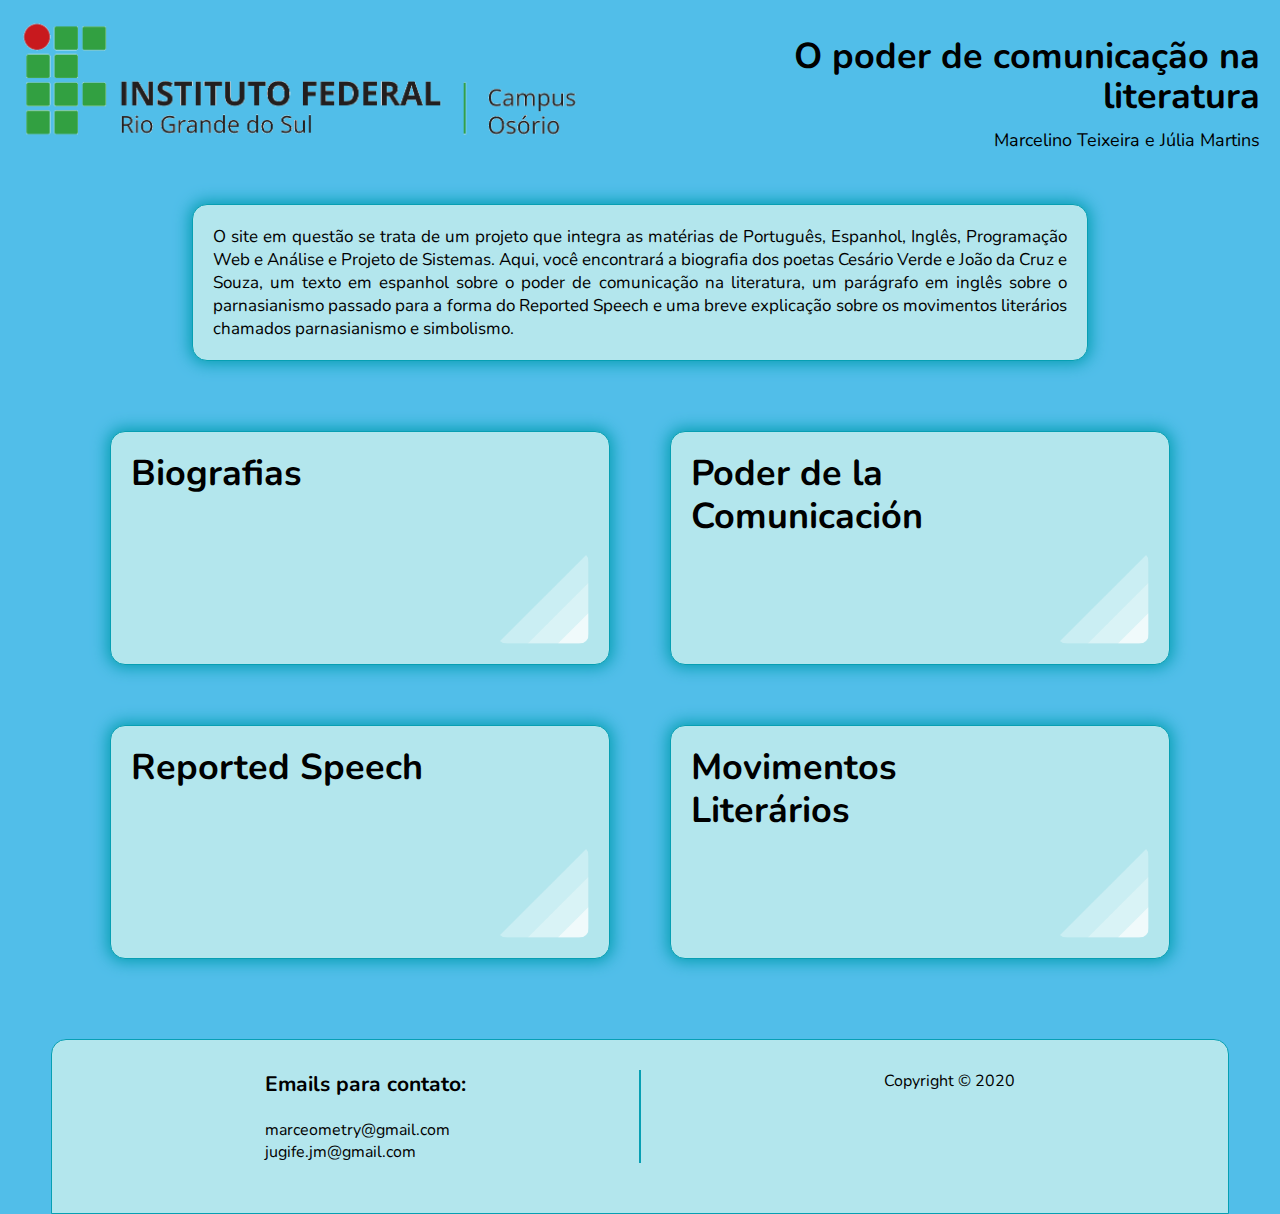
<file: index.html>
<!DOCTYPE html>
<html lang="pt_BR">
<head>
  <title>PI | O poder de comunicação na literatura</title>

  <meta charset="UTF-8" />
  <meta name="description" content="O site em questão se trata de um projeto 
  que integra as matérias de Português, Espanhol, Inglês, Programação Web e 
  Análise e Projeto de Sistemas. Aqui, você encontrará a biografia dos poetas 
  Cesário Verde e João da Cruz e Souza, um texto em espanhol sobre o poder de 
  comunicação na literatura, um parágrafo em inglês sobre o parnasianismo 
  passado para a forma do Reported Speech e uma breve explicação sobre os movimentos 
  literários chamados parnasianismo e simbolismo.">
  <meta name="keywords" content="Projeto Integrador, Cesário Verde, Cruz e Souza, Comunicação na Literatura, Reported Speech, Parnasianismo, Simbolismo">
  <meta name="author" content="Marcelino Teixeira e Júlia Martins">
  <meta name="viewport" content="width=device-width, initial-scale=1">
  <link rel="icon" href="./icons/logo-icon.png" type="image/x-icon">
  <link rel="stylesheet" href="./CSS/main.css">
  <link rel="stylesheet" href="./CSS/index.css">
  <link rel="stylesheet" href="./CSS/header.css">
  <link rel="stylesheet" href="./CSS/footer.css">
  <link rel="stylesheet" href="./CSS/animations.css">
  <link rel="stylesheet" href="https://fonts.googleapis.com/css2?family=Nunito:wght@400;600;800&display=swap">

</head>
<body>
  <div id="container">
    <header>
      <aside>
        <img  src="./images/ifrs.png" alt="Logo do IFRS - Campus Osório">
        <img src="./images/ifrs-mobile.png" alt="Logo do IFRS">
      </aside>

      <div id="titulo">
        <h1>O poder de comunicação na literatura</h1>
        <span>Marcelino Teixeira e Júlia Martins</span>
      </div>
    </header>


    <section class="animate-up">
      O site em questão se trata de um projeto que integra as matérias de 
      Português, Espanhol, Inglês, Programação Web e Análise e Projeto de Sistemas. 
      Aqui, você encontrará a biografia dos poetas Cesário Verde e João da Cruz e Souza, 
      um texto em espanhol sobre o poder de comunicação na literatura, 
      um parágrafo em inglês sobre o parnasianismo passado para a forma do Reported Speech 
      e uma breve explicação sobre os movimentos literários chamados parnasianismo e simbolismo.
    </section>


    <main>
    <div class="menu animate-up">
      <a href="portugues.html">
        <div class="retangulo">
          <h1>Biografias</h1>

          <p class="animate-right">Biografias de Cesário Verde e de Cruz e Souza</p>
          <img src="./icons/triangulo.png" alt="">
        </div>
      </a>
    
      <a href="espanhol.html">
        <div class="retangulo">
          <h1>Poder de la Comunicación</h1>
        
          <p class="animate-right">Produción textual sobre el poder de comunicación en la literatura</p>
          <img src="./icons/triangulo.png" alt="">
        </div>
      </a>
    </div>

    <div class="menu animate-up">
      <a href="ingles.html">
        <div class="retangulo">
          <h1>Reported Speech</h1>

          <p class="animate-right">Paragraph about Parnassianism in reported speech</p>
          <img src="./icons/triangulo.png" alt="">
        </div>
      </a>
    
      <a href="movimentos.html">
        <div class="retangulo">
          <h1>Movimentos Literários</h1>

          <p class="animate-right">Uma breve explicação sobre Parnasianismo e Simbolismo</p>
          <img src="./icons/triangulo.png" alt="">
        </div>
      </a>
    </div>
    </main>
    

    <footer>
      <div class="footer-content">
        <div class="emails">
          <h3>Emails para contato:</h3>
          
          <p>marceometry@gmail.com
          <br>jugife.jm@gmail.com</p>
        </div>

        <hr>

        <div class="copyright">
          <p>Copyright © 2020</p>
        </div>
      </div>
    </footer>
  </div>
</body>
</html>
</file>
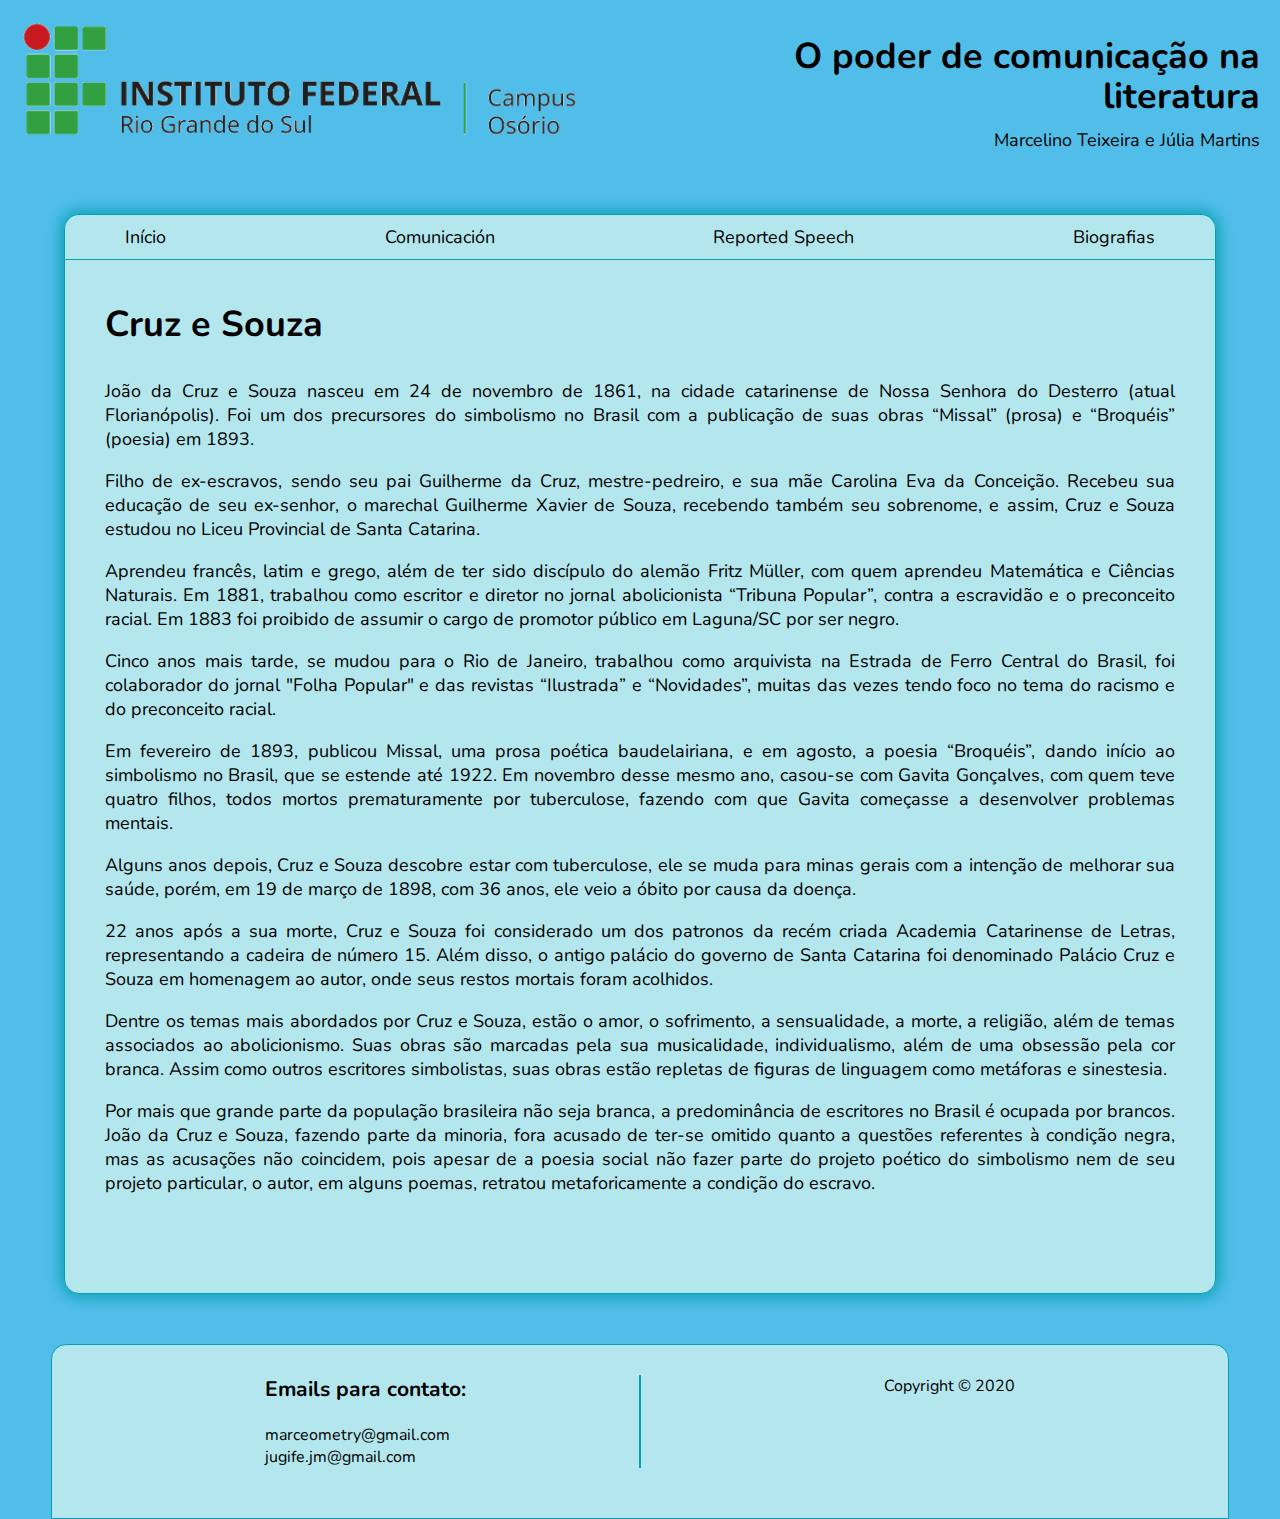
<file: audio-transcription.html>
<!DOCTYPE html>
<html lang="pt_BR">
<head>
  <title>PI | Transcrição - Biografia de Cruz e Souza</title>

  <meta charset="UTF-8" />
  <meta name="description" content="Transcrição do áudio sobre a biografia de Cruz e Souza.">
  <meta name="keywords" content="Cruz e Souza, Biografia, Transcrição de áudio">
  <meta name="author" content="Marcelino Teixeira e Júlia Martins">
  <meta name="viewport" content="width=device-width, initial-scale=1">
  <link rel="icon" href="/icons/logo-icon.png" type="image/x-icon">
  <link rel="stylesheet" href="/CSS/main.css">
  <link rel="stylesheet" href="/CSS/pagina-disciplina.css">
  <link rel="stylesheet" href="/CSS/header.css">
  <link rel="stylesheet" href="/CSS/nav.css">
  <link rel="stylesheet" href="/CSS/footer.css">
  <link rel="stylesheet" href="/CSS/animations.css">
  <link rel="stylesheet" href="https://fonts.googleapis.com/css2?family=Nunito:wght@400;600;800&display=swap">
</head>
<body>
<div id="container">
    <header>
      <aside>
        <img src="/images/ifrs.png" alt="Logo do IFRS - Campus Osório">
        <img src="/images/ifrs-mobile.png" alt="Logo do IFRS">
      </aside>

      <div id="titulo">
        <h1>O poder de comunicação na literatura</h1>
        <span>Marcelino Teixeira e Júlia Martins</span>
      </div>
    </header>


    <div class="corpo animate-up">
        <nav>
        <ul class="nav-bar">
          <li><a href="index.html">Início</a></li>
          <li><a href="espanhol.html">Comunicación</a></li>
          <li><a href="ingles.html">Reported Speech</a></li>
          <li><a href="portugues.html">Biografias</a></li>
          <li class="disciplinas"><img src="/icons/nav-bar-icon.png" alt="">
            <ul class="lista-disciplinas animate-down">
              <li><a href="espanhol.html">Comunicación</a></li>
              <li><a href="ingles.html">Reported Speech</a></li>
              <li><a href="portugues.html">Biografias</a></li>
            </ul></li>
        </ul>
        </nav>

        <div class="conteudo">
          <div class="topico animate-up" style="display: block;">
            <h1>Cruz e Souza</h1>

            <p>João da Cruz e Souza nasceu em 24 de novembro de 1861, na cidade catarinense de Nossa Senhora do Desterro 
            (atual Florianópolis). Foi um dos precursores do simbolismo no Brasil com a publicação de suas obras “Missal” 
            (prosa) e “Broquéis” (poesia) em 1893.</p>

            <p>Filho de ex-escravos, sendo seu pai Guilherme da Cruz, mestre-pedreiro, e sua mãe Carolina Eva da Conceição. 
            Recebeu sua educação de seu ex-senhor, o marechal Guilherme Xavier de Souza, recebendo também seu sobrenome, e assim, 
            Cruz e Souza estudou no Liceu Provincial de Santa Catarina.</p>
  
            <p>Aprendeu francês, latim e grego, além de ter sido discípulo do alemão Fritz Müller, com quem aprendeu Matemática e 
            Ciências Naturais. Em 1881, trabalhou como escritor e diretor no jornal abolicionista “Tribuna Popular”, contra a 
            escravidão e o preconceito racial. Em 1883 foi proibido de assumir o cargo de promotor público em Laguna/SC por ser negro.</p>
  
            <p>Cinco anos mais tarde, se mudou para o Rio de Janeiro, trabalhou como arquivista na Estrada de Ferro Central do Brasil, 
            foi colaborador do jornal "Folha Popular" e das revistas “Ilustrada” e “Novidades”, muitas das vezes tendo foco no tema 
            do racismo e do preconceito racial.</p>
  
            <p>Em fevereiro de 1893, publicou Missal, uma prosa poética baudelairiana, e em agosto, a poesia “Broquéis”, dando início ao 
            simbolismo no Brasil, que se estende até 1922. Em novembro desse mesmo ano, casou-se com Gavita Gonçalves, com quem teve 
            quatro filhos, todos mortos prematuramente por tuberculose, fazendo com que Gavita começasse a desenvolver problemas mentais.</p>
  
            <p>Alguns anos depois, Cruz e Souza descobre estar com tuberculose, ele se muda para minas gerais com a intenção de melhorar 
            sua saúde, porém, em 19 de março de 1898, com 36 anos, ele veio a óbito por causa da doença.</p>
  
            <p>22 anos após a sua morte, Cruz e Souza foi considerado um dos patronos da recém criada Academia Catarinense de Letras, 
            representando a cadeira de número 15. Além disso, o antigo palácio do governo de Santa Catarina foi denominado Palácio Cruz e Souza 
                em homenagem ao autor, onde seus restos mortais foram acolhidos.</p>
                
            <p>Dentre os temas mais abordados por Cruz e Souza, estão o amor, o sofrimento, a sensualidade, a morte, a religião, além de temas 
            associados ao abolicionismo. Suas obras são marcadas pela sua musicalidade, individualismo, além de uma obsessão pela cor branca. 
            Assim como outros escritores simbolistas, suas obras estão repletas de figuras de linguagem como metáforas e sinestesia.</p>
  
            <p>Por mais que grande parte da população brasileira não seja branca, a predominância de escritores no Brasil é ocupada por brancos. 
            João da Cruz e Souza, fazendo parte da minoria, fora acusado de ter-se omitido quanto a questões referentes à condição negra, mas as 
            acusações não coincidem, pois apesar de a poesia social não fazer parte do projeto poético do simbolismo nem de seu projeto particular, 
            o autor, em alguns poemas, retratou metaforicamente a condição do escravo.</p>
          </div>
        </div>
    </div>


    <footer>
        <div class="footer-content">    
            <div class="emails">
                <h3>Emails para contato:</h3>
    
                <p>marceometry@gmail.com
                <br>jugife.jm@gmail.com</p>
            </div>

            <hr>

            <div class="copyright">
                <p>Copyright © 2020</p>
            </div>
        </div>
    </footer>
</div>
</body>
</html>
</file>
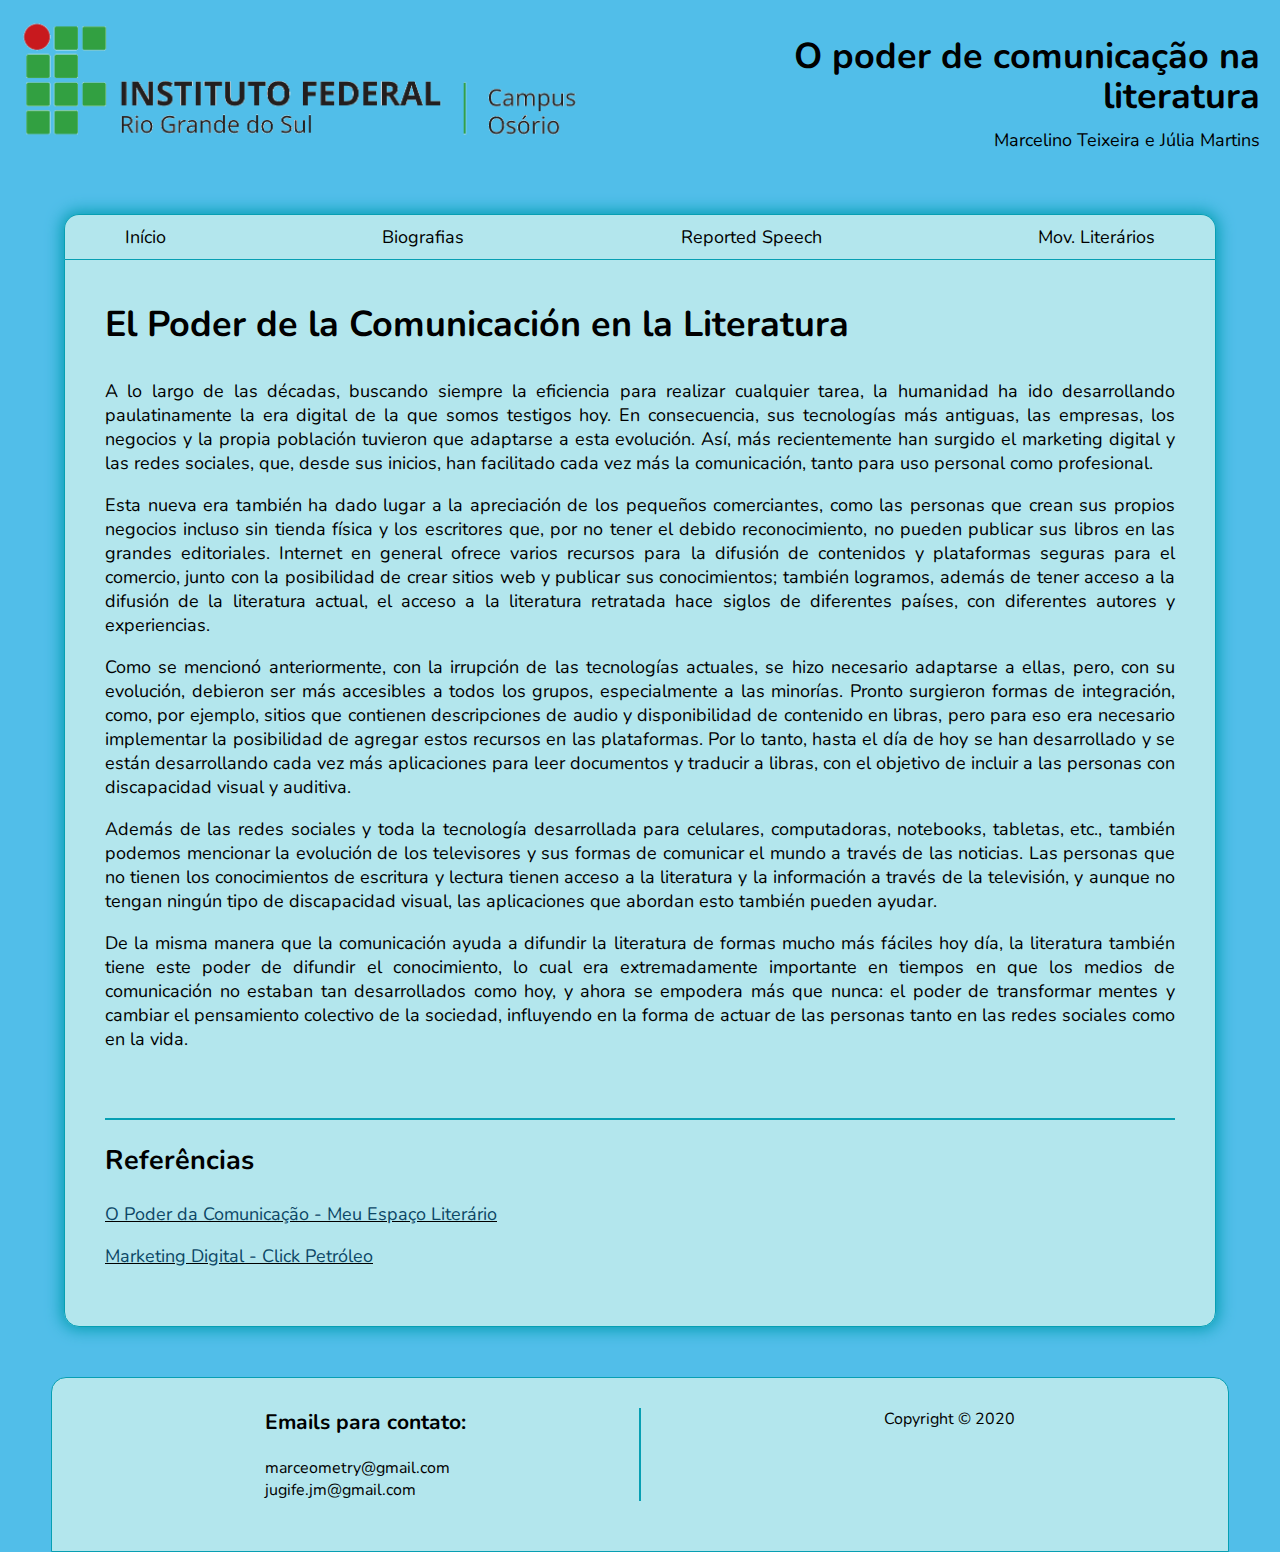
<file: espanhol.html>
<!DOCTYPE html>
<html lang="pt_BR, es">
<head>
  <title>PI | La Comunicación en la Literatura</title>

  <meta charset="UTF-8" />
  <meta name="description" content="Texto sobre el poder de la comunicación en la literatura.">
  <meta name="keywords" content="Comunicación, Literatura">
  <meta name="author" content="Marcelino Teixeira e Júlia Martins">
  <meta name="viewport" content="width=device-width, initial-scale=1">
  <link rel="icon" href="/icons/logo-icon.png" type="image/x-icon">
  <link rel="stylesheet" href="/CSS/main.css">
  <link rel="stylesheet" href="/CSS/pagina-disciplina.css">
  <link rel="stylesheet" href="/CSS/header.css">
  <link rel="stylesheet" href="/CSS/nav.css">
  <link rel="stylesheet" href="/CSS/footer.css">
  <link rel="stylesheet" href="/CSS/animations.css">
  <link rel="stylesheet" href="https://fonts.googleapis.com/css2?family=Nunito:wght@400;600;800&display=swap">

</head>
<body>
  <div id="container">
    <header>
      <aside>
        <img src="/images/ifrs.png" alt="Logo do IFRS - Campus Osório">
        <img src="/images/ifrs-mobile.png" alt="Logo do IFRS">
      </aside>

      <div id="titulo">
        <h1>O poder de comunicação na literatura</h1>
        <span>Marcelino Teixeira e Júlia Martins</span>
      </div>
    </header>


    <div class="corpo animate-up">
      <nav class="animate-up">
        <ul class="nav-bar">
          <li><a href="index.html">Início</a></li>
          <li><a href="portugues.html">Biografias</a></li>
          <li><a href="ingles.html">Reported Speech</a></li>
          <li title="Movimentos Literários"><a href="movimentos.html">Mov. Literários</a></li>
          <li class="disciplinas"><img src="/icons/nav-bar-icon.png" alt="">
            <ul class="lista-disciplinas animate-right">
              <li><a href="portugues.html">Biografias</a></li>
              <li><a href="ingles.html">Reported Speech</a></li>
              <li title="Movimentos Literários"><a href="movimentos.html">Mov. Literários</a></li>
            </ul></li>
        </ul>
      </nav>

      <div class="conteudo">
         <div class="topico animate-up" style="display: block;">
            <h1>El Poder de la Comunicación en la Literatura</h1>

            <p>A lo largo de las décadas, buscando siempre la eficiencia para realizar cualquier tarea, la humanidad 
              ha ido desarrollando paulatinamente la era digital de la que somos testigos hoy. En consecuencia, sus 
              tecnologías más antiguas, las empresas, los negocios y la propia población tuvieron que adaptarse a esta 
              evolución. Así, más recientemente han surgido el marketing digital y las redes sociales, que, desde sus 
              inicios, han facilitado cada vez más la comunicación, tanto para uso personal como profesional.</p>

            <p>Esta nueva era también ha dado lugar a la apreciación de los pequeños comerciantes, como las personas 
              que crean sus propios negocios incluso sin tienda física y los escritores que, por no tener el debido 
              reconocimiento, no pueden publicar sus libros en las grandes editoriales.  Internet en general ofrece 
              varios recursos para la difusión de contenidos y plataformas seguras para el comercio, junto con la 
              posibilidad de crear sitios web y publicar sus conocimientos;  también logramos, además de tener acceso 
              a la difusión de la literatura actual, el acceso a la literatura retratada hace siglos de diferentes países, 
              con diferentes autores y experiencias.</p>

            <p>Como se mencionó anteriormente, con la irrupción de las tecnologías actuales, se hizo necesario adaptarse 
              a ellas, pero, con su evolución, debieron ser más accesibles a todos los grupos, especialmente a las minorías.  
              Pronto surgieron formas de integración, como, por ejemplo, sitios que contienen descripciones de audio y 
              disponibilidad de contenido en libras, pero para eso era necesario implementar la posibilidad de agregar estos 
              recursos en las plataformas.  Por lo tanto, hasta el día de hoy se han desarrollado y se están desarrollando 
              cada vez más aplicaciones para leer documentos y traducir a libras, con el objetivo de incluir a las personas 
              con discapacidad visual y auditiva.</p>

            <p>Además de las redes sociales y toda la tecnología desarrollada para celulares, computadoras, notebooks, tabletas, 
              etc., también podemos mencionar la evolución de los televisores y sus formas de comunicar el mundo a través de las 
              noticias. Las personas que no tienen los conocimientos de escritura y lectura tienen acceso a la literatura y la 
              información a través de la televisión, y aunque no tengan ningún tipo de discapacidad visual, las aplicaciones que 
              abordan esto también pueden ayudar.</p>

            <p>De la misma manera que la comunicación ayuda a difundir la literatura de formas mucho más fáciles hoy día, 
              la literatura también tiene este poder de difundir el conocimiento, lo cual era extremadamente importante en tiempos 
              en que los medios de comunicación no estaban tan desarrollados como hoy, y ahora se empodera más que nunca: el poder 
              de transformar mentes y cambiar el pensamiento colectivo de la sociedad, influyendo en la forma de actuar de las personas 
              tanto en las redes sociales como en la vida.</p>
        </div>


        <div class="referencias">
          <hr>

          <h2>Referências</h2>

          <p><u><a target="_blank" href="https://laynnecris.wordpress.com/espacoteca/o-poder-da-comunicacao/">O Poder da Comunicação - Meu Espaço Literário</a></u></p>
          <p><u><a target="_blank" href="https://clickpetroleo.com.br/marketing-digital-o-que-e-como-fazer-e-estrategias-guia-2020/">Marketing Digital - Click Petróleo</a></u></p>
        </div>
      </div>
    </div>


    <footer>
      <div class="footer-content">
        <div class="emails">
          <h3>Emails para contato:</h3>
          
          <p>marceometry@gmail.com
          <br>jugife.jm@gmail.com</p>
        </div>

        <hr>

        <div class="copyright">
          <p>Copyright © 2020</p>
        </div>
      </div>
    </footer>
  </div>
</body>
</html>
</file>
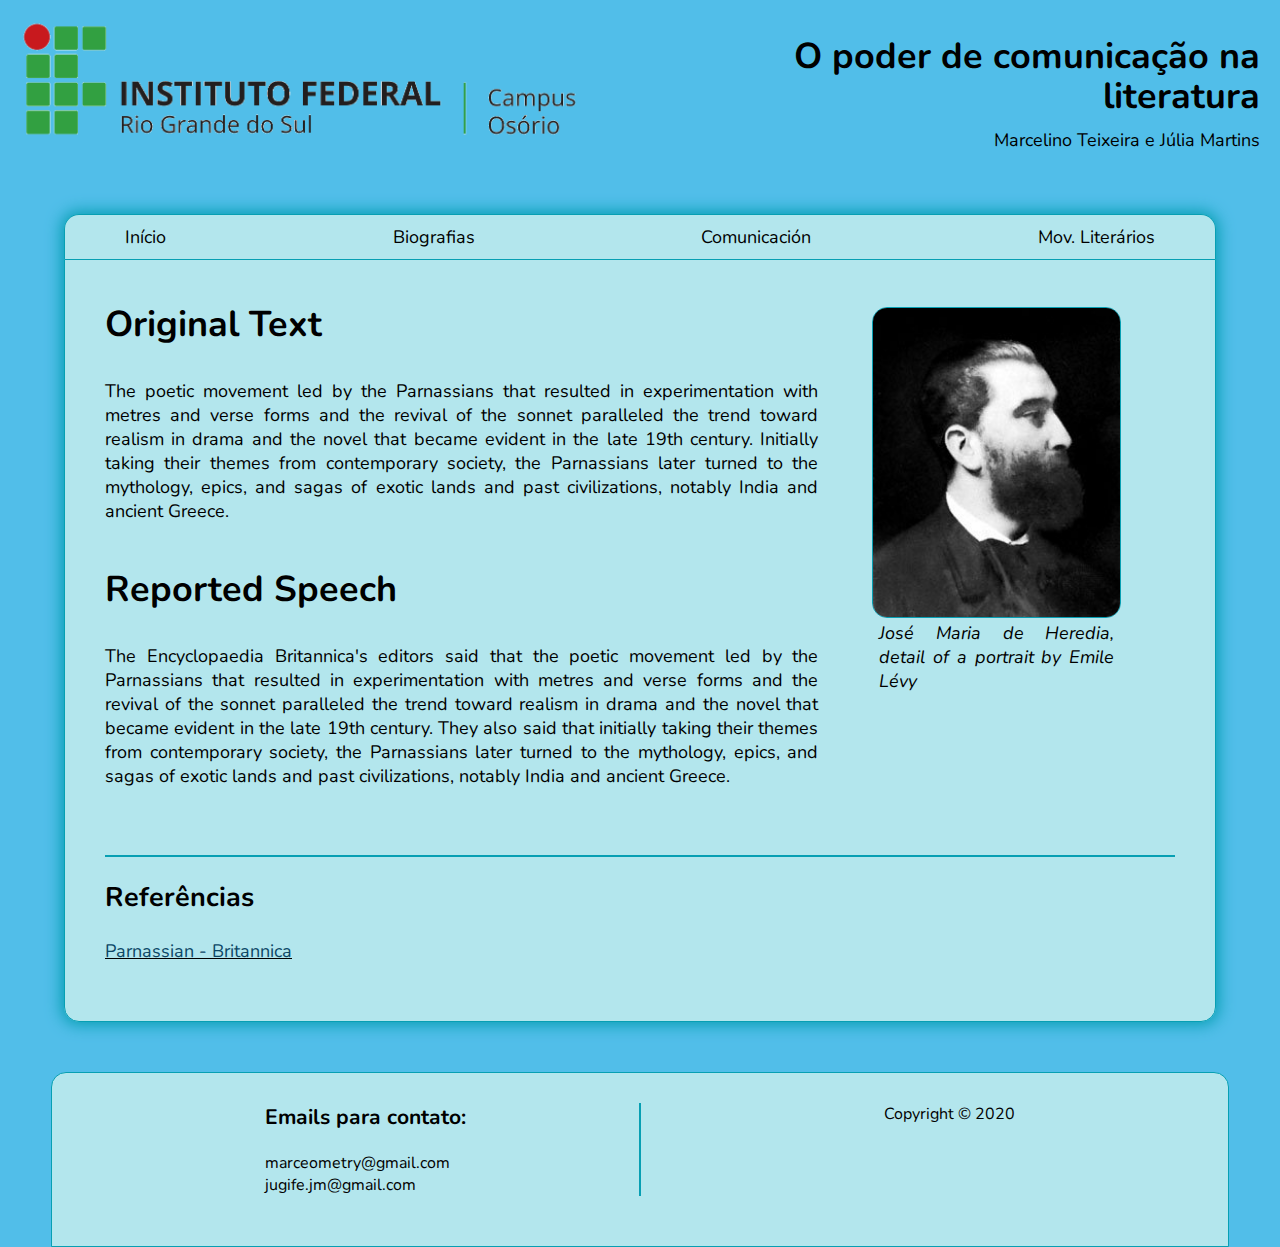
<file: ingles.html>
<!DOCTYPE html>
<html lang="pt_BR, en_US">
<head>
  <title>PI | Parnassiansm in Reported Speech</title>

  <meta charset="UTF-8" />
  <meta name="description" content="Paragraph about Parnassianism in Reported Speech.">
  <meta name="keywords" content="Projeto Integrador, Cesário Verde, Biografia">
  <meta name="author" content="Marcelino Teixeira e Júlia Martins">
  <meta name="viewport" content="width=device-width, initial-scale=1">
  <link rel="icon" href="/icons/logo-icon.png" type="image/x-icon">
  <link rel="stylesheet" href="/CSS/main.css">
  <link rel="stylesheet" href="/CSS/pagina-disciplina.css">
  <link rel="stylesheet" href="/CSS/header.css">
  <link rel="stylesheet" href="/CSS/nav.css">
  <link rel="stylesheet" href="/CSS/footer.css">
  <link rel="stylesheet" href="/CSS/animations.css">
  <link rel="stylesheet" href="https://fonts.googleapis.com/css2?family=Nunito:wght@400;600;800&display=swap">

</head>
<body>
  <div id="container">
    <header>
      <aside>
        <img src="/images/ifrs.png" alt="Logo do IFRS - Campus Osório">
        <img src="/images/ifrs-mobile.png" alt="Logo do IFRS">
      </aside>

      <div id="titulo">
        <h1>O poder de comunicação na literatura</h1>
        <span>Marcelino Teixeira e Júlia Martins</span>
      </div>
    </header>


    <div class="corpo animate-up">
      <nav class="animate-up">
        <ul class="nav-bar">
          <li><a href="index.html">Início</a></li>
          <li><a href="portugues.html">Biografias</a></li>
          <li><a href="espanhol.html">Comunicación</a></li>
          <li title="Movimentos Literários"><a href="movimentos.html">Mov. Literários</a></li>
          <li class="disciplinas"><img src="/icons/nav-bar-icon.png" alt="">
            <ul class="lista-disciplinas animate-right">
              <li><a href="portugues.html">Biografias</a></li>
              <li><a href="espanhol.html">Comunicación</a></li>
              <li title="Movimentos Literários"><a href="movimentos.html">Mov. Literários</a></li>
            </ul></li>
        </ul>
      </nav>

      <div class="conteudo">
        <div class="topico animate-up">
          <div class="texto">

            <h1>Original Text</h1>
            <p>The poetic movement led by the Parnassians that resulted in experimentation with metres 
              and verse forms and the revival of the sonnet paralleled the trend toward realism in drama 
              and the novel that became evident in the late 19th century. Initially taking their themes 
              from contemporary society, the Parnassians later turned to the mythology, epics, and sagas 
              of exotic lands and past civilizations, notably India and ancient Greece.</p>
            
            <br>
            
            <h1>Reported Speech</h1>
            <p>The Encyclopaedia Britannica's editors said that the poetic movement led by the Parnassians that resulted in experimentation with metres 
              and verse forms and the revival of the sonnet paralleled the trend toward realism in drama 
              and the novel that became evident in the late 19th century. They also said that initially taking their themes 
              from contemporary society, the Parnassians later turned to the mythology, epics, and sagas 
              of exotic lands and past civilizations, notably India and ancient Greece.</p>
          </div>

          <div class="imagens">
            <img src="/images/Jose-Maria-de-Heredia.jpg" alt="José Maria de Heredia" title="José Maria de Heredia">
            <i>José Maria de Heredia, detail of a portrait by Emile Lévy</i>
          </div>
        </div>

        
        <div class="referencias">
          <hr>

          <h2>Referências</h2>

          <p><u><a target="_blank" href="https://www.britannica.com/topic/Parnassian">Parnassian - Britannica</a></u></p>
        </div>
      </div>
    </div>


    <footer>
      <div class="footer-content">
        <div class="emails">
          <h3>Emails para contato:</h3>
          
          <p>marceometry@gmail.com
          <br>jugife.jm@gmail.com</p>
        </div>

        <hr>

        <div class="copyright">
          <p>Copyright © 2020</p>
        </div>
      </div>
    </footer>
  </div>
</body>
</html>
</file>
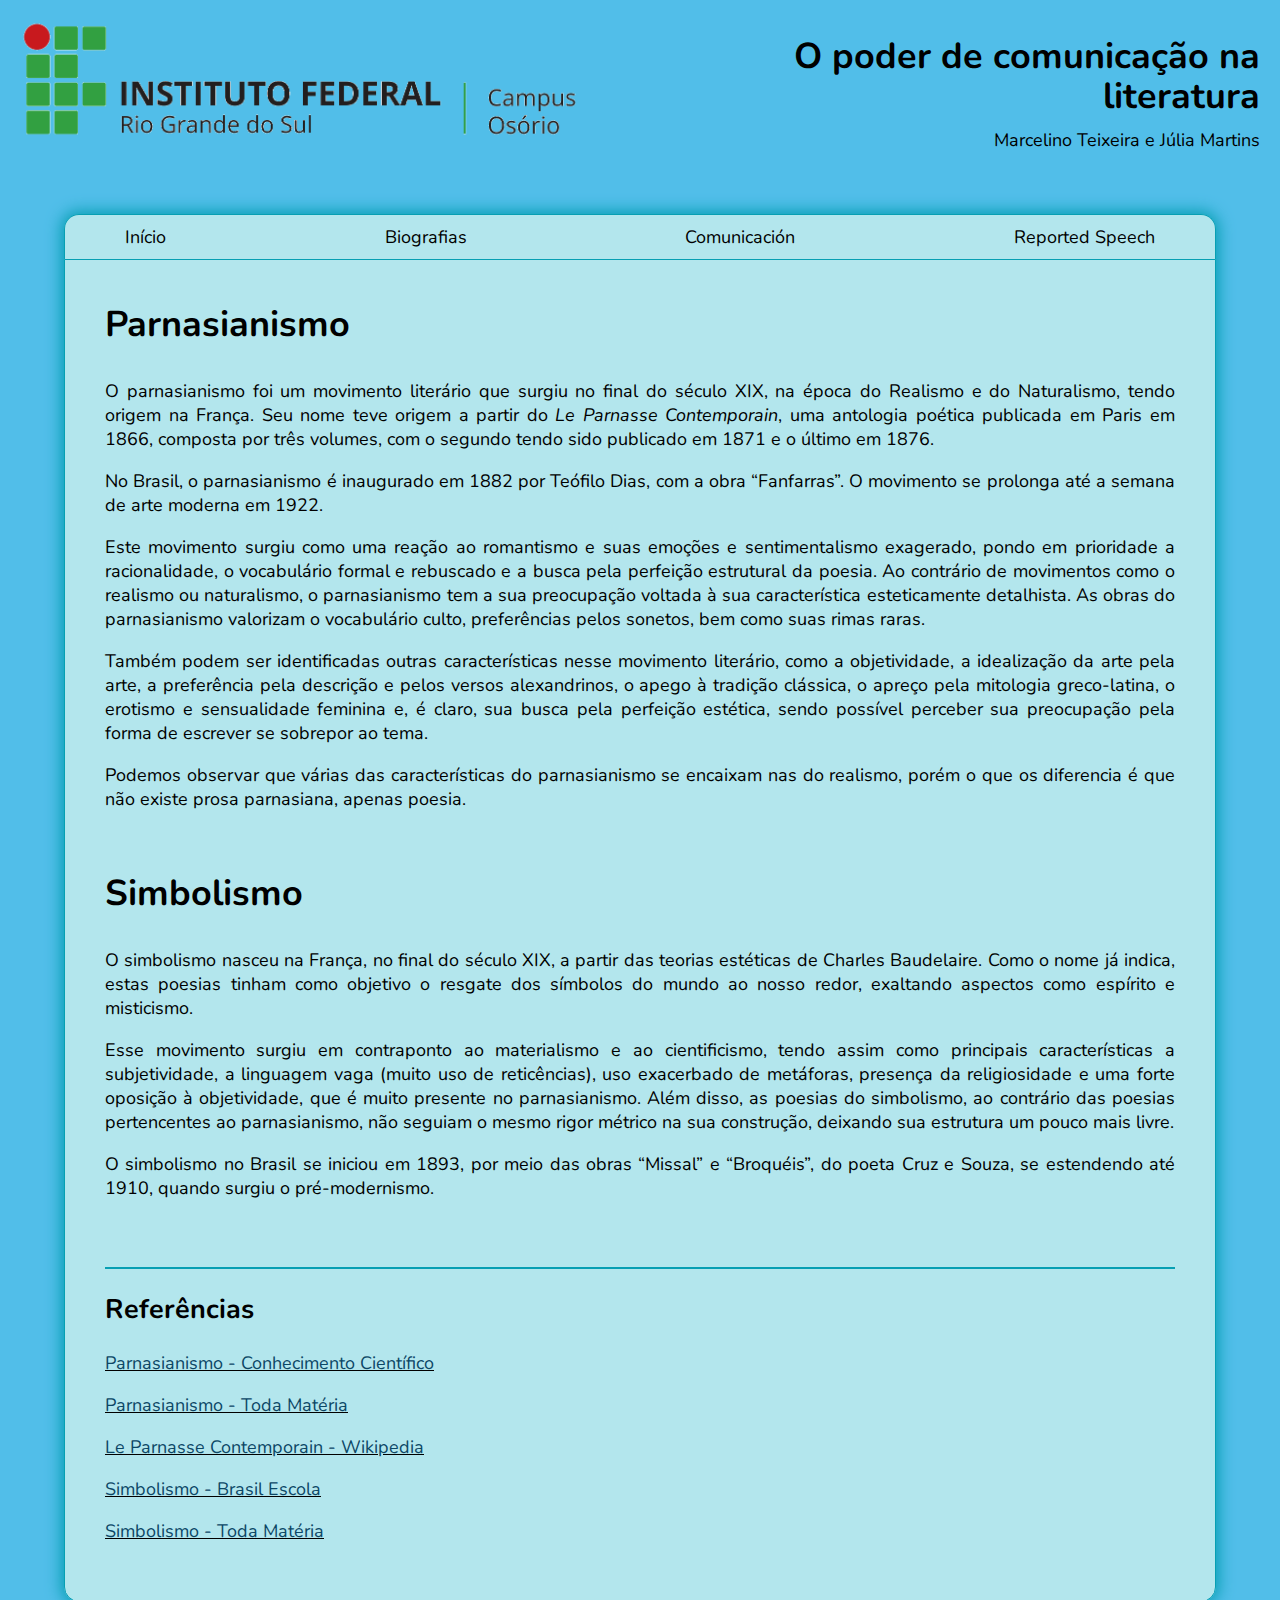
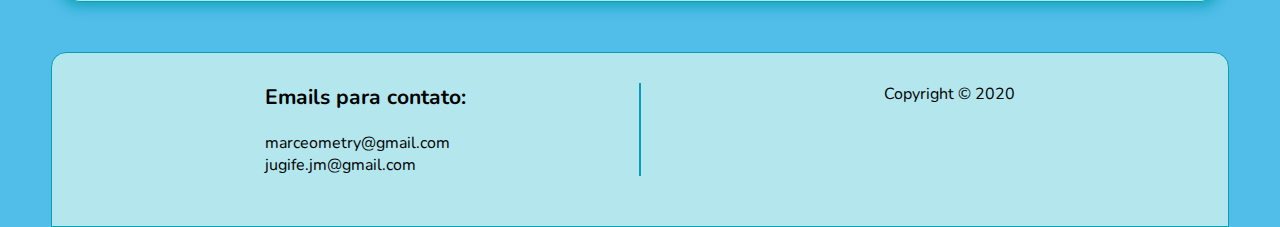
<file: movimentos.html>
<!DOCTYPE html>
<html lang="pt_BR">
<head>
  <title>PI | Movimentos Literários</title>

  <meta charset="UTF-8" />
  <meta name="description" content="Breve explicação sobre Parnasianismo e Simbolismo.">
  <meta name="keywords" content="Parnasianismo, Simbolismo">
  <meta name="author" content="Marcelino Teixeira e Júlia Martins">
  <meta name="viewport" content="width=device-width, initial-scale=1">
  <link rel="icon" href="/icons/logo-icon.png" type="image/x-icon">
  <link rel="stylesheet" href="/CSS/main.css">
  <link rel="stylesheet" href="/CSS/pagina-disciplina.css">
  <link rel="stylesheet" href="/CSS/header.css">
  <link rel="stylesheet" href="/CSS/nav.css">
  <link rel="stylesheet" href="/CSS/footer.css">
  <link rel="stylesheet" href="/CSS/animations.css">
  <link rel="stylesheet" href="https://fonts.googleapis.com/css2?family=Nunito:wght@400;600;800&display=swap">

</head>
<body>
  <div id="container">
    <header>
      <aside>
        <img src="/images/ifrs.png" alt="Logo do IFRS - Campus Osório">
        <img src="/images/ifrs-mobile.png" alt="Logo do IFRS">
      </aside>

      <div id="titulo">
        <h1>O poder de comunicação na literatura</h1>
        <span>Marcelino Teixeira e Júlia Martins</span>
      </div>
    </header>


    <div class="corpo animate-up">
      <nav>
        <ul class="nav-bar">
          <li><a href="index.html">Início</a></li>
          <li><a href="portugues.html">Biografias</a></li>
          <li><a href="espanhol.html">Comunicación</a></li>
          <li><a href="ingles.html">Reported Speech</a></li>
          <li class="disciplinas"><img src="/icons/nav-bar-icon.png" alt="">
            <ul class="lista-disciplinas animate-down">
              <li><a href="portugues.html">Biografias</a></li>
              <li><a href="espanhol.html">Comunicación</a></li>
              <li><a href="ingles.html">Reported Speech</a></li>
            </ul></li>
        </ul>
      </nav>

      <div class="conteudo">
        <div class="topico animate-up" style="display: block;">
            <h1>Parnasianismo</h1>

            <p>O parnasianismo foi um movimento literário que surgiu no final do século XIX, na época do Realismo e do Naturalismo, 
              tendo origem na França. Seu nome teve origem a partir do <i>Le Parnasse Contemporain</i>, uma antologia poética 
              publicada em Paris em 1866, composta por três volumes, com o segundo tendo sido publicado em 1871 e o último em 1876.</p>
            
            <p>No Brasil, o parnasianismo é inaugurado em 1882 por Teófilo Dias, com a obra “Fanfarras”. O movimento se prolonga 
              até a semana de arte moderna em 1922.</p>
            
            <p>Este movimento surgiu como uma reação ao romantismo e suas emoções e sentimentalismo exagerado, pondo em prioridade 
              a racionalidade, o vocabulário formal e rebuscado e a busca pela perfeição estrutural da poesia. Ao contrário de movimentos 
              como o realismo ou naturalismo, o parnasianismo tem a sua preocupação voltada à sua característica esteticamente detalhista. 
              As obras do parnasianismo valorizam o vocabulário culto, preferências pelos sonetos, bem como suas rimas raras.</p>

            <p>Também podem ser identificadas outras características nesse movimento literário, como a objetividade, a idealização 
              da arte pela arte, a preferência pela descrição e pelos versos alexandrinos, o apego à tradição clássica, o apreço pela 
              mitologia greco-latina, o erotismo e sensualidade feminina e, é claro, sua busca pela perfeição estética, sendo possível 
              perceber sua preocupação pela forma de escrever se sobrepor ao tema.</p>

            <p>Podemos observar que várias das características do parnasianismo se encaixam nas do realismo, porém o que os diferencia 
              é que não existe prosa parnasiana, apenas poesia.</p>
        </div>
        

        <div class="topico animate-up" style="display: block;">
            <h1>Simbolismo</h1>

            <p>O simbolismo nasceu na França, no final do século XIX, a partir das teorias estéticas de Charles Baudelaire. 
              Como o nome já indica, estas poesias tinham como objetivo o resgate dos símbolos do mundo ao nosso redor, 
              exaltando aspectos como espírito e misticismo.</p>

            <p>Esse movimento surgiu em contraponto ao materialismo e ao cientificismo, tendo assim como principais 
              características a subjetividade, a linguagem vaga (muito uso de reticências), uso exacerbado de metáforas, 
              presença da religiosidade e uma forte oposição à objetividade, que é muito presente no parnasianismo. 
              Além disso, as poesias do simbolismo, ao contrário das poesias pertencentes ao parnasianismo, não seguiam 
              o mesmo rigor métrico na sua construção, deixando sua estrutura um pouco mais livre.</p>

            <p>O simbolismo no Brasil se iniciou em 1893, por meio das obras “Missal” e “Broquéis”, do poeta Cruz e Souza, 
              se estendendo até 1910, quando surgiu o pré-modernismo.</p>
        </div>


        <div class="referencias">
          <hr>

          <h2>Referências</h2>

          <p><u><a target="_blank" href="https://conhecimentocientifico.r7.com/parnasianismo-o-que-e-onde-surgiu-e-quais-suas-caracteristicas-literarias/">Parnasianismo - Conhecimento Científico</a></u></p>
          <p><u><a target="_blank" href="https://www.todamateria.com.br/parnasianismo-caracteristicas-e-contexto-historico/">Parnasianismo - Toda Matéria</a></u></p>
          <p><u><a target="_blank" href="https://en.wikipedia.org/wiki/Le_Parnasse_contemporain">Le Parnasse Contemporain - Wikipedia</a></u></p>
          <p><u><a target="_blank" href="https://brasilescola.uol.com.br/literatura/simbolismo.htm">Simbolismo - Brasil Escola</a></u></p>
          <p><u><a target="_blank" href="https://www.todamateria.com.br/simbolismo-caracteristicas-e-contexto-historico/">Simbolismo - Toda Matéria</a></u></p>
        </div>
      </div>
    </div>


    <footer>
      <div class="footer-content">
        <div class="emails">
          <h3>Emails para contato:</h3>
          
          <p>marceometry@gmail.com
          <br>jugife.jm@gmail.com</p>
        </div>

        <hr>

        <div class="copyright">
          <p>Copyright © 2020</p>
        </div>
      </div>
    </footer>
  </div>
</body>
</html>
</file>
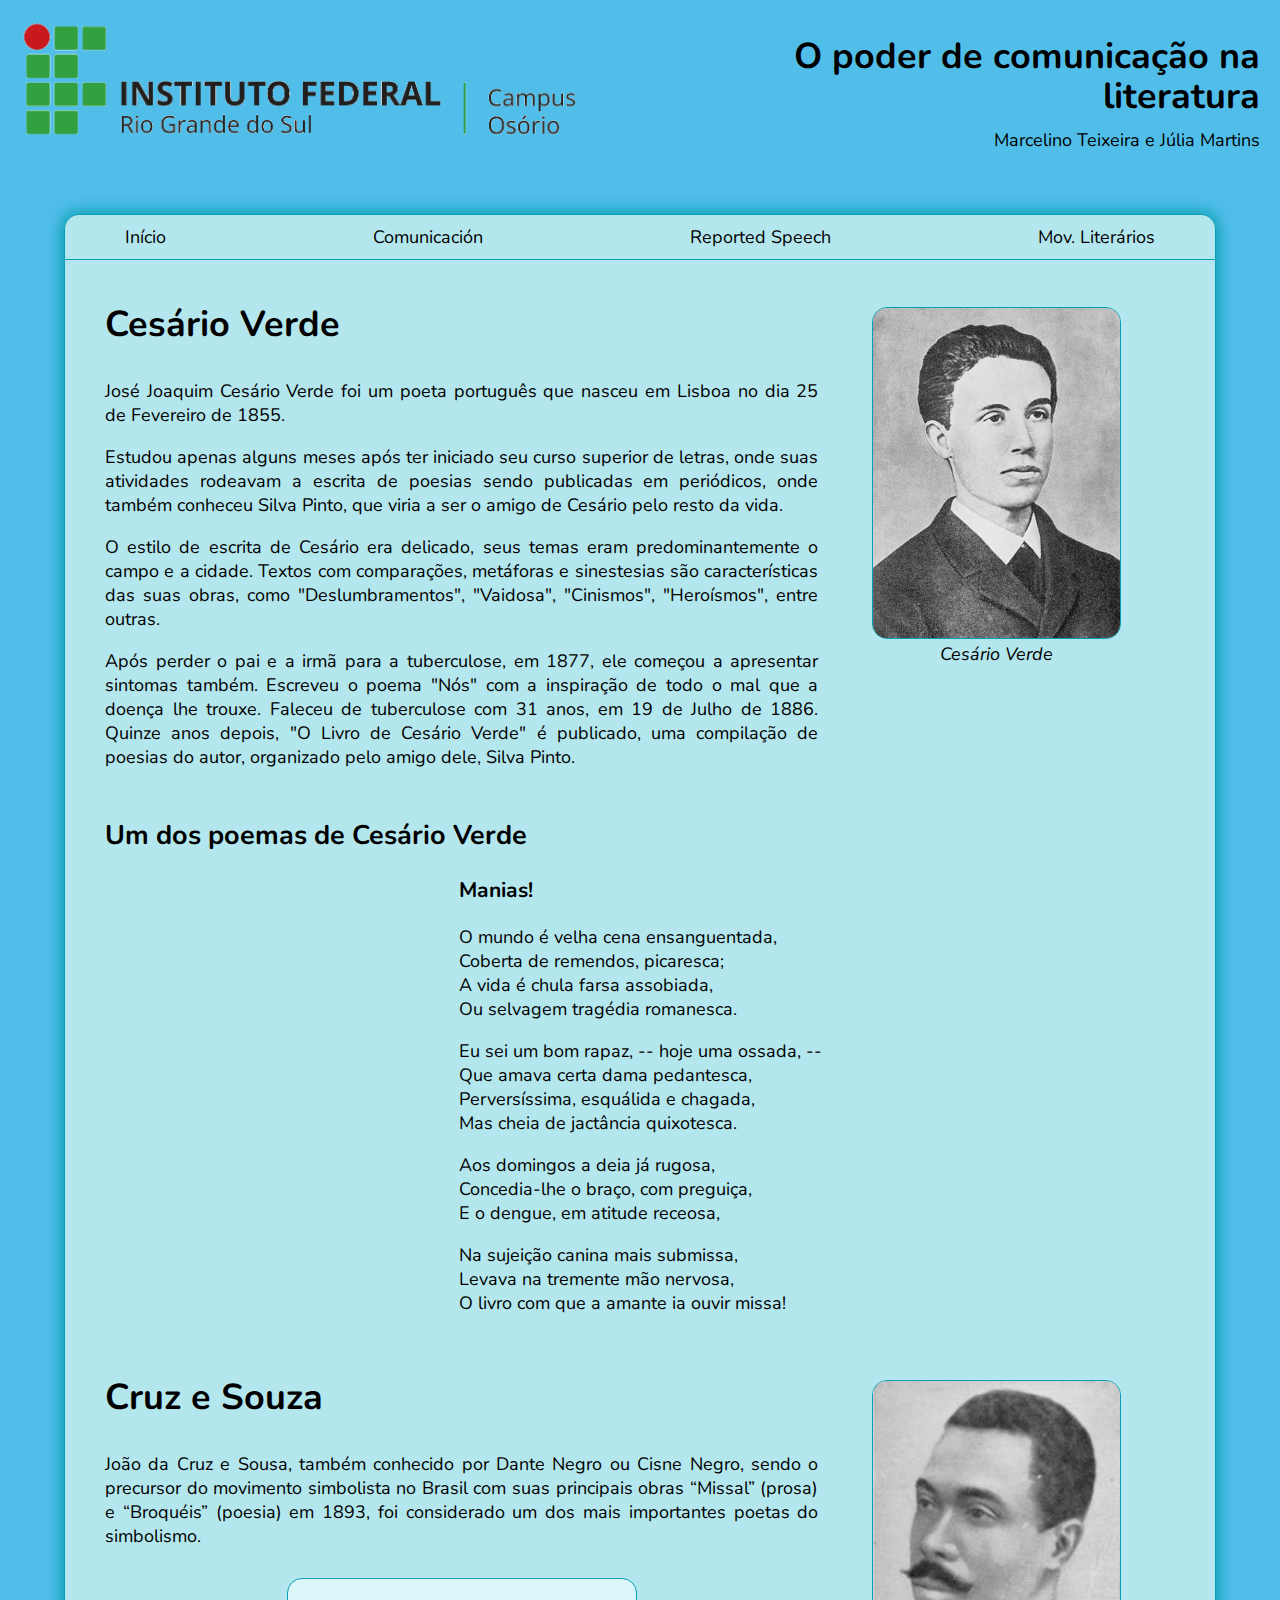
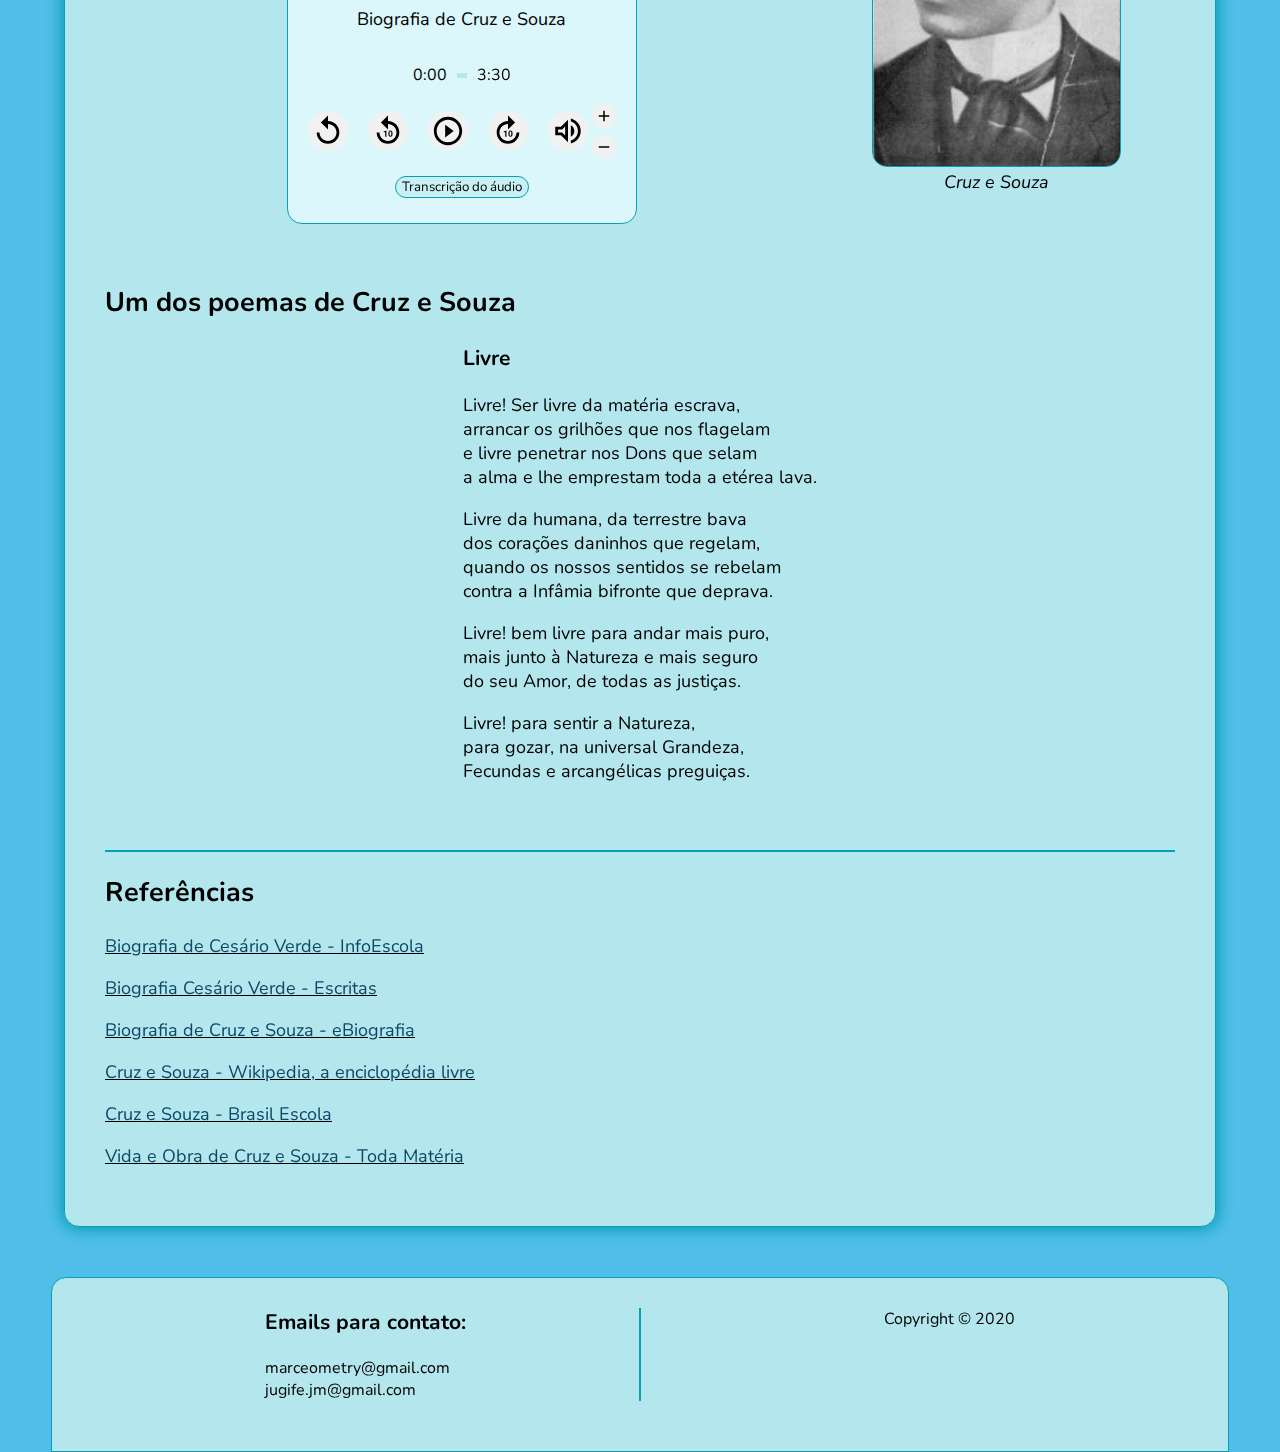
<file: portugues.html>
<!DOCTYPE html>
<html lang="pt_BR">
<head>
  <title>PI | Biografias</title>

  <meta charset="UTF-8" />
  <meta name="description" content="Biografia do autor parnasiano Cesário Verde e do autor simbolista Cruz e Souza.">
  <meta name="keywords" content="Biografia, Cesário Verde, Cruz e Souza, Parnasianismo, Simbolismo">
  <meta name="author" content="Marcelino Teixeira e Júlia Martins">
  <meta name="viewport" content="width=device-width, initial-scale=1">
  <link rel="icon" href="/icons/logo-icon.png" type="image/x-icon">
  <link rel="stylesheet" href="/CSS/main.css">
  <link rel="stylesheet" href="/CSS/pagina-disciplina.css">
  <link rel="stylesheet" href="/CSS/header.css">
  <link rel="stylesheet" href="/CSS/nav.css">
  <link rel="stylesheet" href="/CSS/audio.css">
  <link rel="stylesheet" href="/CSS/footer.css">
  <link rel="stylesheet" href="/CSS/animations.css">
  <link rel="stylesheet" href="https://fonts.googleapis.com/css2?family=Nunito:wght@400;600;800&display=swap">
</head>
<body>
  <div id="container">
    <header>
      <aside>
        <img src="/images/ifrs.png" alt="Logo do IFRS - Campus Osório">
        <img src="/images/ifrs-mobile.png" alt="Logo do IFRS">
      </aside>

      <div id="titulo">
        <h1>O poder de comunicação na literatura</h1>
        <span>Marcelino Teixeira e Júlia Martins</span>
      </div>
    </header>


    <div class="corpo animate-up">
      <nav>
        <ul class="nav-bar">
          <li><a href="index.html">Início</a></li>
          <li><a href="espanhol.html">Comunicación</a></li>
          <li><a href="ingles.html">Reported Speech</a></li>
          <li title="Movimentos Literários"><a href="movimentos.html">Mov. Literários</a></li>
          <li class="disciplinas"><img src="/icons/nav-bar-icon.png" alt="">
            <ul class="lista-disciplinas animate-down">
              <li><a href="espanhol.html">Comunicación</a></li>
              <li><a href="ingles.html">Reported Speech</a></li>
              <li title="Movimentos Literários"><a href="movimentos.html">Mov. Literários</a></li>
            </ul></li>
        </ul>
      </nav>

      <div class="conteudo">
        <div class="topico animate-up">
          <div class="texto">
            <h1>Cesário Verde</h1>
            

            <p>José Joaquim Cesário Verde foi um poeta português que nasceu em Lisboa no dia 25 de Fevereiro de 1855.</p>

            <p>Estudou apenas alguns meses após ter iniciado seu curso superior de letras, onde suas atividades rodeavam 
            a escrita de poesias sendo publicadas em periódicos, onde também conheceu Silva Pinto, que viria a ser o amigo 
            de Cesário pelo resto da vida.</p>

            <p>O estilo de escrita de Cesário era delicado, seus temas eram predominantemente o campo e a cidade. Textos 
            com comparações, metáforas e sinestesias são características das suas obras, como "Deslumbramentos", "Vaidosa", 
            "Cinismos", "Heroísmos", entre outras.</p>

            <p>Após perder o pai e a irmã para a tuberculose, em 1877, ele começou a apresentar sintomas também. Escreveu o 
            poema "Nós" com a inspiração de todo o mal que a doença lhe trouxe. Faleceu de tuberculose com 31 anos, em 19 de 
            Julho de 1886. Quinze anos depois, "O Livro de Cesário Verde" é publicado, uma compilação de poesias do autor, 
            organizado pelo amigo dele, Silva Pinto.</p>
          </div>

          <div class="imagens">
            <img src="/images/cesario-verde.jpg" alt="Cesário Verde" title="Cesário Verde">
            <i>Cesário Verde</i>
          </div>
        </div>

        <h2 class="poema-header animate-up">Um dos poemas de Cesário Verde</h2>

        <div class="poema animate-up">
          <h3>Manias!</h3>

          <p>O mundo é velha cena ensanguentada, <br>
          Coberta de remendos, picaresca; <br>
          A vida é chula farsa assobiada, <br>
          Ou selvagem tragédia romanesca.</p>
                
          <p>Eu sei um bom rapaz, -- hoje uma ossada, -- <br>
          Que amava certa dama pedantesca, <br>
          Perversíssima, esquálida e chagada, <br>
          Mas cheia de jactância quixotesca.</p>
                
          <p>Aos domingos a deia já rugosa, <br>
          Concedia-lhe o braço, com preguiça, <br>
          E o dengue, em atitude receosa,</p>
                
          <p>Na sujeição canina mais submissa, <br>
          Levava na tremente mão nervosa, <br>
          O livro com que a amante ia ouvir missa!</p>
        </div>
      

        <div class="topico animate-up">
          <div class="texto">
            <h1>Cruz e Souza</h1>

            <p>João da Cruz e Sousa, também conhecido por Dante Negro ou Cisne Negro, sendo o precursor 
              do movimento simbolista no Brasil com suas principais obras “Missal” (prosa) e “Broquéis” 
              (poesia) em 1893, foi considerado um dos mais importantes poetas do simbolismo.</p>


            <div class="player">

              <p>Biografia de Cruz e Souza</p>

              <audio id="audio">
                <source src="/audio/biografia-cruz_e_souza.mp3">
              
                <p>O seu navegador não suporta a tag audio</p>
              </audio>
            
              <div id="progress-bar">
                <span id="current-time"></span>
                <canvas id="progress"></canvas>
                <span id="duration"></span>
              </div>

              <div id="buttons">
                <img id="recomecar" src="/icons/replay-24px.svg">
                <img id="voltar" src="/icons/replay_10-24px.svg">
                <img id="play-pause" src="/icons/play_circle_outline-24px.svg">
                <img id="avancar" src="/icons/forward_10-24px.svg">
                <img id="mute" src="/icons/volume_up-24px.svg">
                <div id="change-vol">
                  <img id="aumentaVol" src="/icons/add-24px.svg">
                  <img id="abaixaVol" src="/icons/remove-24px.svg">
                </div>
              </div>

              <button><a target="_blank" href="audio-transcription.html">Transcrição do áudio</a></button>
            </div>
          </div>

          <div class="imagens">
            <img src="/images/cruz-e-souza.jpg" alt="Cruz e Souza" title="Cruz e Souza">
            <i>Cruz e Souza</i>
          </div>
        </div>

        <h2 class="poema-header animate-up">Um dos poemas de Cruz e Souza</h2>

          <div class="poema animate-up">
            <h3>Livre</h3>

            <p>Livre! Ser livre da matéria escrava, <br>
              arrancar os grilhões que nos flagelam <br>
              e livre penetrar nos Dons que selam <br>
              a alma e lhe emprestam toda a etérea lava.</p>
              
            <p>Livre da humana, da terrestre bava <br>
              dos corações daninhos que regelam, <br>
              quando os nossos sentidos se rebelam <br>
              contra a Infâmia bifronte que deprava.</p>
              
            <p>Livre! bem livre para andar mais puro, <br>
              mais junto à Natureza e mais seguro <br>
              do seu Amor, de todas as justiças.</p>
              
            <p>Livre! para sentir a Natureza, <br>
              para gozar, na universal Grandeza, <br>
              Fecundas e arcangélicas preguiças.</p>
          </div>


        <div class="referencias animate-up">
          <hr>

          <h2>Referências</h2>

          <p><u><a target="_blank" href="https://www.infoescola.com/biografias/cesario-verde/">Biografia de Cesário Verde - InfoEscola</a></u></p>
          <p><u><a target="_blank" href="https://www.escritas.org/pt/bio/cesario-verde">Biografia Cesário Verde - Escritas</a></u></p>          
          <p><u><a target="_blank" href="https://www.ebiografia.com/cruz_e_sousa/">Biografia de Cruz e Souza - eBiografia</a></u></p>
          <p><u><a target="_blank" href="https://pt.wikipedia.org/wiki/Cruz_e_Sousa">Cruz e Souza - Wikipedia, a enciclopédia livre</a></u></p>
          <p><u><a target="_blank" href="https://brasilescola.uol.com.br/literatura/cruz-sousa.htm">Cruz e Souza - Brasil Escola</a></u></p>
          <p><u><a target="_blank" href="https://www.todamateria.com.br/cruz-e-souza/">Vida e Obra de Cruz e Souza - Toda Matéria</a></u></p>
        </div>
      </div>
    </div>


    <footer>
      <div class="footer-content">
        <div class="emails">
          <h3>Emails para contato:</h3>
          
          <p>marceometry@gmail.com
          <br>jugife.jm@gmail.com</p>
        </div>

        <hr>

        <div class="copyright">
          <p>Copyright © 2020</p>
        </div>
      </div>
    </footer>
  </div>

  <script src="/JS/audio.js"></script>

</body>
</html>
</file>
<file: CSS/main.css>
* {
    box-sizing: border-box;
    font-family: Nunito, sans-serif;
    /* border: 1px solid black; */
}


body {
    margin: 0;
    background: rgb(81, 190, 233);
    font-size: 18px;
}


/* div que contém todos os elementos da página */

#container {
    width: min(100%, 1500px);
    margin: auto;

    display: flex;
    flex-direction: column;
    align-items: center;
    justify-content: center;
}


/* backgrounds e bordas padrão */

section, .retangulo, ul, .conteudo, .imagens img, .player, .player button {
    background: #b3e6ed;
    border: 1px solid #079fb3;
    border-radius: 15px;
}


/* sombras das caixas */

section, .retangulo, .corpo {
    box-shadow: 0 0 15px 3px #079fb3;
}


/* removendo estilização padrão dos links */

a {
    color: black;
    text-decoration: none;
    cursor: pointer;
}


/* mudanças de backgrounds nos links */

ul.lista-disciplinas li:hover, 
ul.nav-bar li a:hover, 
.retangulo:hover {
    background: #8cd9e4;
    transition: 200ms;
}

ul.lista-disciplinas li:active, 
ul.nav-bar li a:active, 
.retangulo:active {
    background: #80cfdb;
}
</file>
<file: CSS/index.css>
/* introdução */

section {
    width: 70%;
    margin: 40px 0;
    padding: 20px;
    font-size: 17px;

    display: flex;
    text-align: justify;
}


/* conteúdo principal */

main {
    width: min(100vw, 1120px);
    margin-bottom: 50px;
}


/* menu com os links das páginas */

.menu {
    margin: 0 auto;
    display: flex;
    align-items: center;
    justify-content: center;
}

.menu a {
    width: 44.6428571429%;
    margin: 30px;
}


/* links das páginas */

.retangulo {
    width: 100%;
    padding: 20px;
    
    display: flex;
    justify-content: space-between;
}

.retangulo h1 {
    height: fit-content;
    margin: 0;
    line-height: 1.2;
}

.retangulo p {
    height: fit-content;
    width: min(30%, 360px);
    margin: 110px 0 0 0;

    display: none;
    position: absolute;
}

.retangulo img {
    width: 20%;
    margin-top: 100px;
    border-radius: 10px;
}

.retangulo:hover p {
    display: block;
}


/* mobile */

@media (max-width: 960px) {
    .retangulo p {
        margin-top: 95px;
    }
}


@media (max-width: 768px) {
    #introducao {
        width: 90%;
    }

    .menu {
        width: 100%;
        flex-direction: column;
    }

    .menu a {
        width: 92.1052631579%;
        margin: 30px 0;
    }

    .retangulo h1 {
        line-height: 1.1;
    }

    .retangulo p {
        width: 60%;
    }
}


@media (max-width: 360px) {
    .retangulo h1 {
        font-size: 26px;
    }

    .retangulo p {
        width: 200px;
        margin-top: 70px;
    }
}
</file>
<file: CSS/header.css>
/* cabeçalho */

header {
    width: 100%;

    display: flex;
    align-items: center;
    justify-content: space-between;
}


/* logo ifrs */

aside {
    width: 600px;
}

aside img {
    width: 100%;
}

aside img:last-child {
    display: none;
}


/* título do site e autores */

#titulo {
    width: 40%;
    margin: 0 20px 0 0;
    font-size: 18px;

    line-height: 1.1;
    text-align: right;
}

#titulo h1 {
    margin-bottom: 15px;
}


/* mobile */

@media (max-width: 1070px) {
    #titulo {
        width: 50%;
    }

    aside {
        width: 50%;
    }
}


@media (max-width: 820px) {
    #titulo {
        width: 70%;
    }
}


@media (max-width: 767px) {
    #titulo {
        width: 150%;
    }

    aside img:first-child {
        display: none;
    }

    aside img:last-child {
        display: block;
    }

    aside img {
        width: 100px;
    }
}


@media (max-width: 470px) {
    #titulo {
        font-size: initial;
    }
}
</file>
<file: CSS/footer.css>
/* rodapé */

footer {
    width: 92.1052631579%;
    background: #b3e6ed;
    border: 1px solid #079fb3;
    border-radius: 15px 15px 0 0;
}


/* conteúdo do rodapé */

.footer-content {
    width: 750px;
    margin: 30px auto 50px;

    display: flex;
}

.footer-content h3 {
    margin-top: 0;
}

.footer-content p {
    margin: 0;
    font-size: 16px
}

.footer-content hr {
    margin: 0 auto;
    border: 1px solid #079fb3;
}


/* sessões do rodapé */

.emails, .copyright {
    width: 40%;
}


.copyright {
    display: flex;
    justify-content: flex-end;
}


/* mobile */

@media (max-width: 950px) {
    .footer-content {
        width: 90%;
    }
}


@media (max-width: 630px) {
    .footer-content {
        flex-direction: column;
        align-items: center;
    }

    .footer-content hr {
        width: 100%;
        margin: 30px 0;
    }

    .emails, .copyright {
        width: fit-content;
    }

    .emails p {
        text-align: center;
    }
}
</file>
<file: CSS/animations.css>
@keyframes up {
    from {
        opacity: 0;
        transform: translateY(20px);
    }

    to {
        opacity: 1;
        transform: translateY(0);
    }
}

@keyframes down {
    from {
        opacity: 0;
        transform: translateY(-10px);
    }

    to {
        opacity: 1;
        transform: translateY(0);
    }
}

@keyframes right {
    from {
        opacity: 0;
        transform: translateX(15%);
    }

    to {
        opacity: 1;
        transform: translateX(0);
    }
}


.animate-up {
    animation: up 500ms;
}

.animate-down {
    animation: down 300ms;
}

.animate-right {
    animation: right 300ms;
}
</file>
<file: CSS/pagina-disciplina.css>
/* corpo da página */

.corpo {
    width: 90%;
    margin: 50px 0;
    border-radius: 15px;
}


/* conteúdo da página */

.conteudo {
    width: 100%;
    padding: 40px;
    border-radius: 0 0 15px 15px;

    display: flex;
    flex-direction: column;
    justify-content: space-between;
}


/* assuntos */

.topico {
    margin-bottom: 40px;
    
    display: flex;
    justify-content: space-between;

    text-align: justify;
}

.topico h1 {
    margin: 0 0 30px;
}


/* textos */

.texto {
    width: 70%;
}


/* poemas */

.poema-header {
    margin-top: -10px;
}

.poema {
    width: fit-content;
    margin: 0 auto 40px;
}

.poema h3 {
    margin-top: 0;
}


/* imagens */

.imagens {
    width: 35%;

    display: flex;
    flex-direction: column;
    align-items: center;
}

.imagens img {
    width: 70%;
    margin: 7px 0 3px;
}

.imagens i {
    max-width: 66%;
    text-align: justify;
}


/* referências */

.referencias hr {
    border: 1px solid #079fb3;
}

.referencias a {
    color: rgb(12, 71, 102);
}

.referencias a:visited {
    color: rgb(75, 13, 104);
}

.referencias a:hover {
    color: rgb(3, 32, 49);
}

.referencias a:active {
    color: rgb(0, 0, 0);
}


/* mobile */

@media (max-width: 630px) {
    .topico {
        flex-direction: column;
    }

    .texto, .imagens {
        width: 100%;
    }
}


@media (max-width: 505px) {
    .poema p {
        font-size: 16px;
    }
}
</file>
<file: CSS/nav.css>
/* barra de navegação */

ul {
    width: 100%;
    margin: 0;
    padding: 0 20px;

    border-bottom: none;
    border-radius: 15px 15px 0 0;
    
    list-style-type: none;
    text-align: center;

    display: flex;
    justify-content: space-between;
}


/* itens da barra de navegação */

ul.nav-bar li {
    padding: 10px 0;

    display: inline;
    vertical-align: middle;
}

ul.nav-bar li:last-child {
    padding: 10px 30px;

    display: none;
    cursor: pointer;
}

 
ul.nav-bar li a {
    padding: 10px 40px;
}


/* ícone da barra de navegação*/

ul.nav-bar li.disciplinas img {
    width: 18px;
}

ul.nav-bar li.disciplinas:hover ul.lista-disciplinas {
    display: flex;
    flex-direction: column;
}


/* mobile */

@media (max-width: 875px) {
    ul.nav-bar li {
        padding: 10px 2px;
    }

    ul.nav-bar li a {
        padding: 10px;
    }
}

@media (max-width: 630px) {
    ul.nav-bar li {
        display: none;
    }

    ul.nav-bar li:first-child,
    ul.nav-bar li:last-child {
        display: inline;
    }
}


/*lista escondida*/

ul.lista-disciplinas {
    width: 40%;
    right: 5%;
    padding: 0;
    margin-top: 10px;
    border-radius: 0 0 15px 15px;
    font-size: 16px;

    position: absolute;
    display: none;
    cursor: initial;
}

ul.lista-disciplinas li {
    margin: initial;
    padding: 8px;
    border-bottom: 1px solid #079fb3;
    display: block;
}

ul.lista-disciplinas li:last-child {
    border-radius: 0 0 15px 15px;
}

ul.lista-disciplinas li a:hover {
    background: none;
}


/* mobile - lista escondida */

@media (max-width: 535px) {
    ul.lista-disciplinas {
        width: 50%;
    }
}

@media (max-width: 435px) {
    ul.lista-disciplinas {
        width: 60%;
    }
}

@media (max-width: 365px) {
    ul.lista-disciplinas {
        width: 70%;
    }
}

@media (max-width: 315px) {
    ul.lista-disciplinas {
        width: 90%;
    }
}
</file>
<file: CSS/audio.css>
/* player de áudio */

.player {
    width: fit-content;
    height: fit-content;
    margin: 30px auto;
    padding: 10px;

    background: #dbf7fb;

    display: flex;
    flex-direction: column;
    align-items: center;
    justify-content: center;
}


/* barra de progresso */

#progress-bar {
    margin: 15px 0;
    font-size: 16px;

    display: flex;
    align-items: center;
    justify-content: center;
}

#progress {
    width: 100%;
    height: 5px;
    margin: 0 10px;
}


/* botões */

#buttons {
    display: flex;
    align-items: center;
}


#buttons img {
    width: 40px;
    padding: 3px;
    margin: 10px;
    
    border-radius: 50%;
    background: rgb(241, 241, 241);

    cursor: pointer;
}

#buttons img:hover {
    transition: 200ms;
    background: rgb(228, 228, 228);
}

#buttons img:active {
    background: rgb(219, 219, 219);
}


img#mute {
    margin-right: 4px;
}

#change-vol {
    width: 34px;
    height: 55px;
    margin: 0;

    display: flex;
    flex-direction: column;
    justify-content: space-between;
}

#change-vol img {
    width: 24px;
    margin: 0;
}


/* player */

.player button {
    margin: 15px;
    background: #c9f0f5;
}

.player button:hover {
    background: #bbe8f0;
    transition: 200ms;
}

.player button:active {
    background: #b3e3eb;
}


/* mobile */

@media (max-width: 800px) {
    #progress {
        width: 60%;
    }
}


@media (max-width: 510px) {
    #buttons img {
        width: 35px;
    }
    
    #change-vol {
        width: 32px;
    }

    #change-vol img {
        width: 22px;
    }
}


@media (max-width: 475px) {
    #buttons img {
        width: 30px;
    }
    
    #change-vol {
        width: 30px;
        height: 45px;
    }

    #change-vol img {
        width: 20px;
    }
}


@media (max-width: 440px) {
    #buttons img {
        margin: 10px 5px;
    }
    
    #change-vol {
        width: 25px;
    }

    #change-vol img {
        margin: 0;
    }
}


@media (max-width: 370px) {
    .player p {
        font-size: 16px;
    }

    #buttons img {
        width: 25px;
    }
    
    #change-vol {
        width: 28px;
    }

    #change-vol img {
        width: 18px;
    }
}


@media (max-width: 350px) {
    .player p {
        font-size: 14px;
    }

    #progress {
        width: 50%;
    }

    #buttons img {
        width: 20px;
    }
    
    #change-vol {
        width: 26px;
        height: 35px;
    }

    #change-vol img {
        width: 16px;
    }
}
</file>
